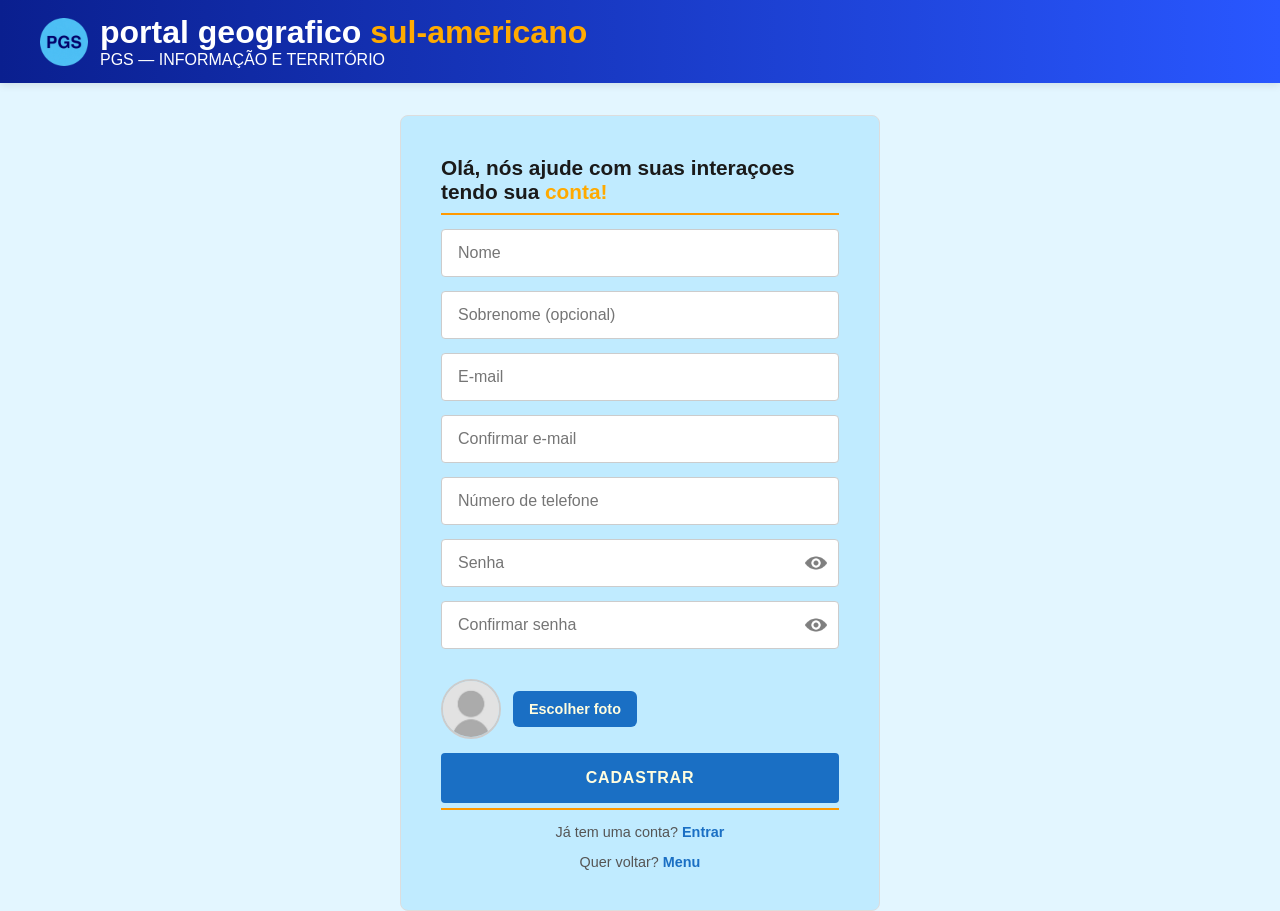
<file: cadastar.html>
<!DOCTYPE html>
<html lang="pt-br">
<head>
    <link rel="shortcut icon" href="favicon (1).ico" type="image/x-icon">
    <link rel="stylesheet" href="cadastra.css">
    <meta charset="UTF-8">
    <meta name="viewport" content="width=device-width, initial-scale=1.0">
    <title>(PGS) cadastro</title>
</head>
<body>

<header>
    <div class="logo-titulo">
        <img src="favicon (1).ico" alt="Logo PGS" class="logo">
        <div>
            <h1>portal geografico <span>sul-americano</span></h1>
            <p>PGS — INFORMAÇÃO E TERRITÓRIO</p>
        </div>
    </div>
</header>
    
<div class="login-box">
    <h2>Olá, nós ajude com suas interaçoes tendo sua <span>conta!</span></h2>
    <hr>

    <input type="text" id="nome" placeholder="Nome" maxlength="10">
    <input type="text" id="sobrenome" placeholder="Sobrenome (opcional)" maxlength="4">
    <input type="email" id="email" placeholder="E-mail">
    <input type="email" id="emailc" placeholder="Confirmar e-mail">
    <input type="tel" id="numero" placeholder="Número de telefone" inputmode="numeric" pattern="[0-9]*">

    <div class="senha-box">
    <input type="password" id="senha" placeholder="Senha">
    <img src="olho.png" id="olho-senha" onclick="verSenha('senha', 'olho-senha')" class="olho">
</div>
<div class="senha-box">
    <input type="password" id="senhac" placeholder="Confirmar senha">
    <img src="olho.png" id="olho-senhac" onclick="verSenha('senhac', 'olho-senhac')" class="olho">
</div>

<div class="foto-box">
    <img id="foto-preview" src="images.jpeg" class="foto-preview">
    <label class="btn-foto">
        Escolher foto
        <input type="file" id="foto" accept="image/*" onchange="previewFoto()">
    </label>
</div>

    <button class="btn-entrar" onclick="entrar()">CADASTRAR</button>

    <hr>

    <p class="rodape">Já tem uma conta? <a href="login.html">Entrar</a></p>
    <p class="rodape">Quer voltar? <a href="index.html">Menu</a></p>
</div>

<script src="cadastar.js"></script>
</body>
</html>
</file>
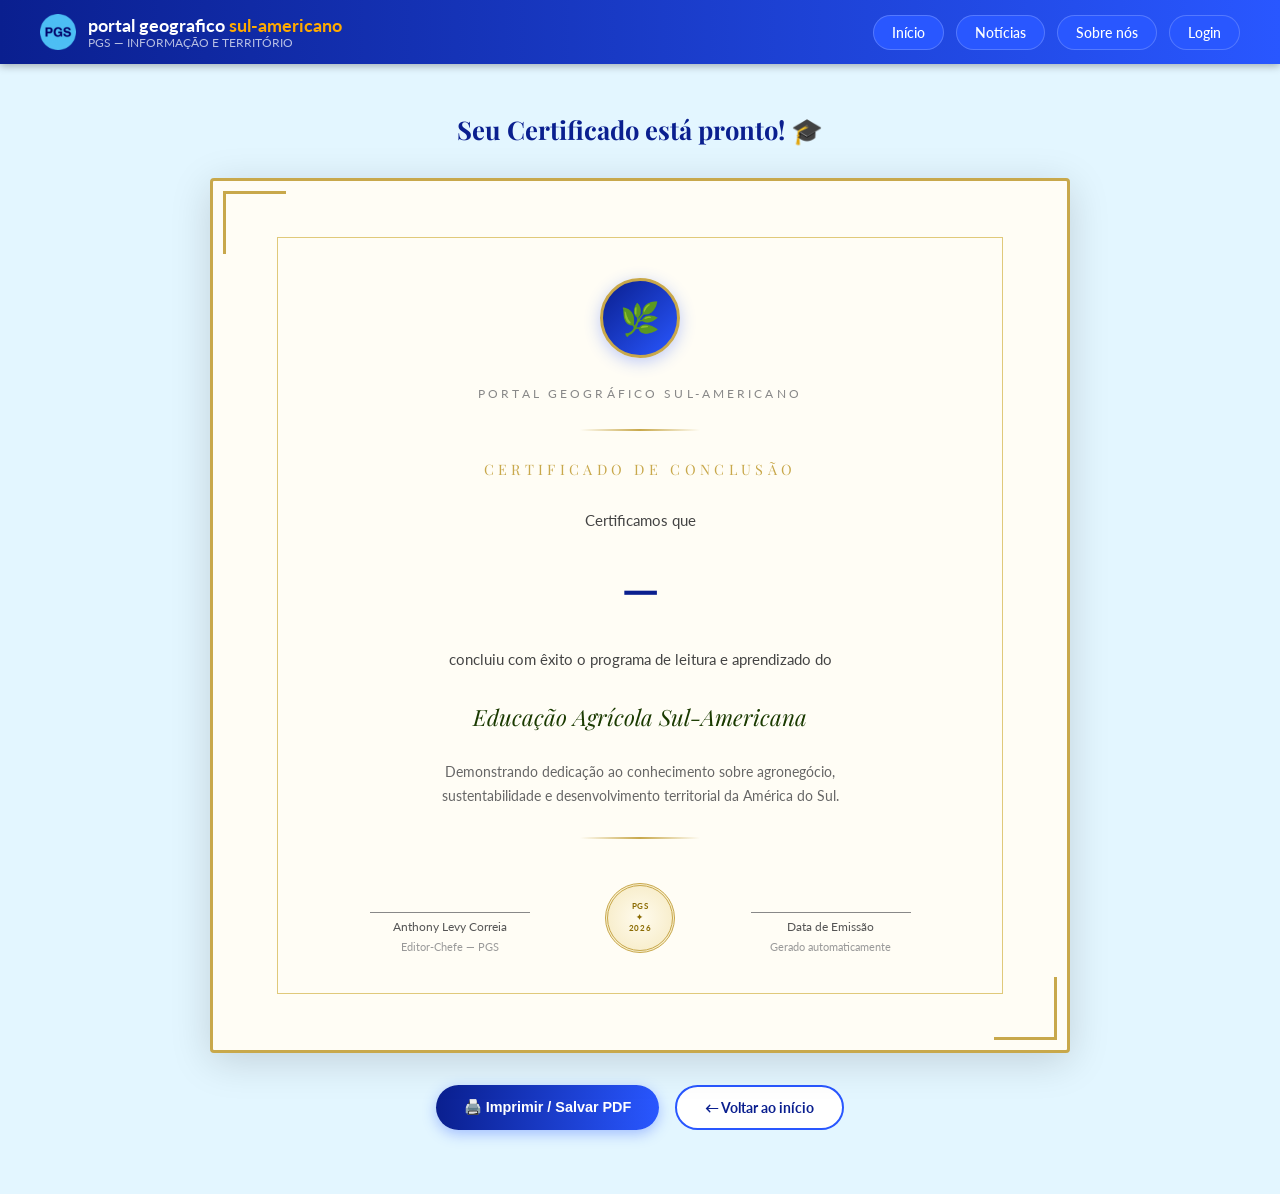
<file: certificado.html>
<!DOCTYPE html>
<html lang="pt-br">
<head>
    <meta charset="UTF-8">
    <meta name="viewport" content="width=device-width, initial-scale=1.0">
    <title>PGS — Certificado de Educação Agrícola</title>
    <link rel="shortcut icon" href="favicon (1).ico" type="image/x-icon">
    <link href="https://fonts.googleapis.com/css2?family=Playfair+Display:ital,wght@0,400;0,700;1,400&family=Lato:wght@300;400;700&display=swap" rel="stylesheet">
    <link rel="stylesheet" href="certificado.css">
</head>
<body>

    <header>
        <div class="logo-titulo">
            <img src="favicon (1).ico" alt="Logo PGS" class="logo">
            <div>
                <h1>portal geografico <span>sul-americano</span></h1>
                <p>PGS — INFORMAÇÃO E TERRITÓRIO</p>
            </div>
        </div>
        <nav class="barra-botoes">
            <a href="index.html" class="btn-menu">Início</a>
            <a href="index.html#noticias" class="btn-menu">Notícias</a>
            <a href="sobre.html" class="btn-menu">Sobre nós</a>
            <a href="login.html" class="btn-menu">Login</a>
        </nav>
    </header>

    <div class="pagina">

        <h2>Seu Certificado está pronto! 🎓</h2>

        <div class="certificado" id="certificado">
            <div class="borda-interna">

                <div class="brasao">🌿</div>

                <p class="emissor">Portal Geográfico Sul-Americano</p>

                <div class="linha-dourada"></div>

                <p class="titulo-cert">Certificado de Conclusão</p>

                <p class="descricao">Certificamos que</p>

                <p class="nome-cert" id="nome-usuario">—</p>

                <p class="descricao">
                    concluiu com êxito o programa de leitura e aprendizado do
                </p>

                <p class="curso-nome">Educação Agrícola Sul-Americana</p>

                <p class="descricao descricao-pequena">
                    Demonstrando dedicação ao conhecimento sobre agronegócio,<br>
                    sustentabilidade e desenvolvimento territorial da América do Sul.
                </p>

                <div class="linha-dourada"></div>

                <div class="rodape-cert">
                    <div class="assinatura">
                        <div class="linha-assinatura"></div>
                        <p class="assinatura-nome">Anthony Levy Correia</p>
                        <p class="assinatura-cargo">Editor-Chefe — PGS</p>
                    </div>

                    <div class="selo">
                        <div class="selo-circulo">
                            PGS<br>✦<br>2026
                        </div>
                    </div>

                    <div class="assinatura">
                        <p class="data-cert" id="data-emissao"></p>
                        <div class="linha-assinatura"></div>
                        <p class="assinatura-nome">Data de Emissão</p>
                        <p class="assinatura-cargo">Gerado automaticamente</p>
                    </div>
                </div>

            </div>
        </div>

        <div class="acoes">
            <button class="btn-imprimir" onclick="window.print()">🖨️ Imprimir / Salvar PDF</button>
            <a href="index.html" class="btn-voltar">← Voltar ao início</a>
        </div>

    </div>

    <script src="script.js"></script>
    <script src="certificado.js"></script>
</body>
</html>
</file>
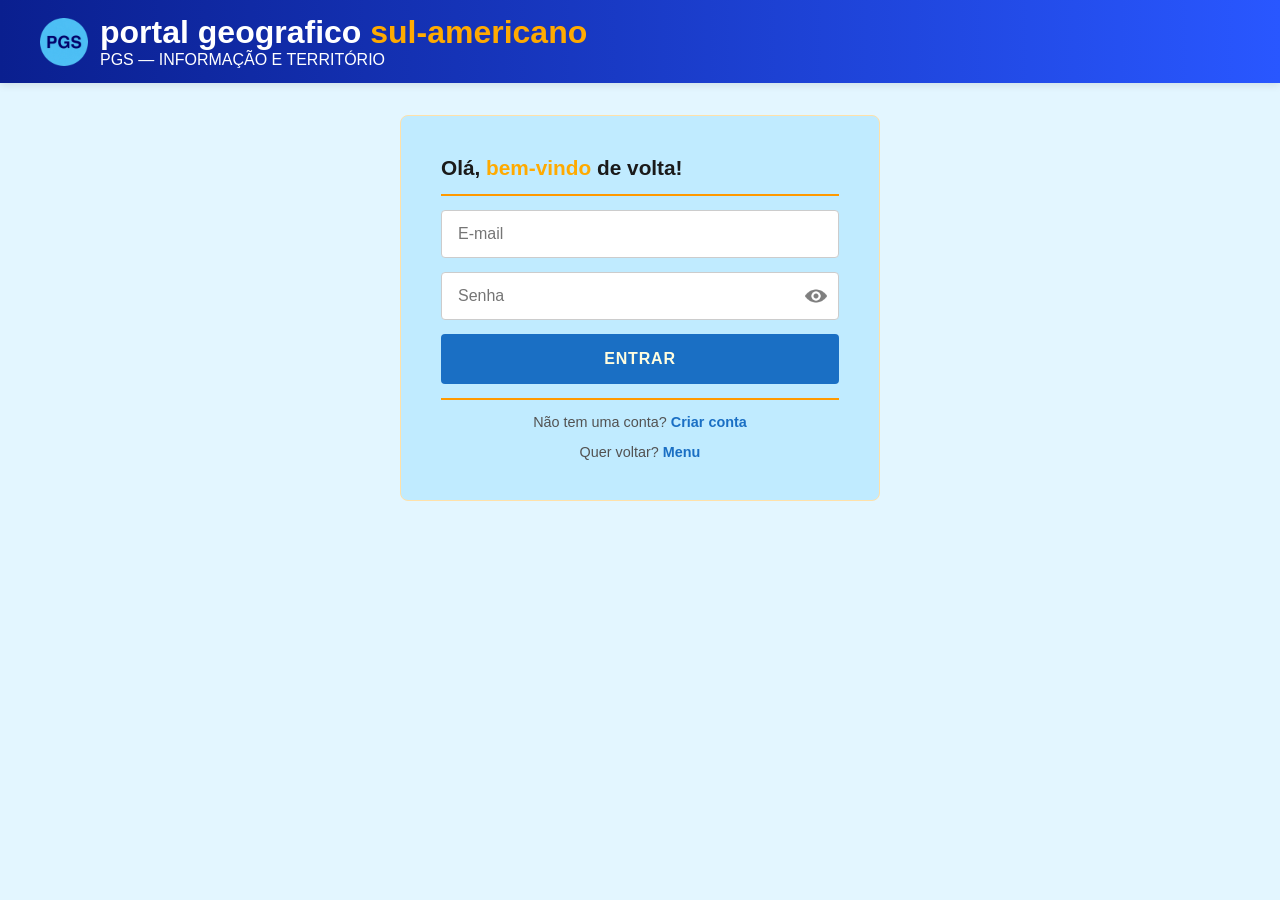
<file: login.html>
<!DOCTYPE html>
<html lang="pt-br">
<head>
    <link rel="shortcut icon" href="favicon (1).ico" type="image/x-icon">
    <link rel="stylesheet" href="login.css">
    <meta charset="UTF-8">
    <meta name="viewport" content="width=device-width, initial-scale=1.0">
    <title>(PGS) login</title>
</head>
<body>

<header>
    <div class="logo-titulo">
        <img src="favicon (1).ico" alt="Logo PGS" class="logo">
        <div>
            <h1>portal geografico <span>sul-americano</span></h1>
            <p>PGS — INFORMAÇÃO E TERRITÓRIO</p>
        </div>
    </div>
</header>

<div class="login-box">
    <h2>Olá, <span>bem-vindo</span> de volta!</h2>
    <hr>

    <input type="email" id="email" placeholder="E-mail">

    <div class="senha-box">
        <input type="password" id="senha" placeholder="Senha">
        <img src="olho.png" id="olho-senha" onclick="verSenha('senha', 'olho-senha')" class="olho">
    </div>

    <button class="btn-entrar" onclick="entrar()">ENTRAR</button>

    <hr>

    <p class="rodape">Não tem uma conta? <a href="cadastar.html">Criar conta</a></p>
    <p class="rodape">Quer voltar? <a href="index.html">Menu</a></p>
</div>

<script src="login.js"></script>
</body>
</html>
</file>
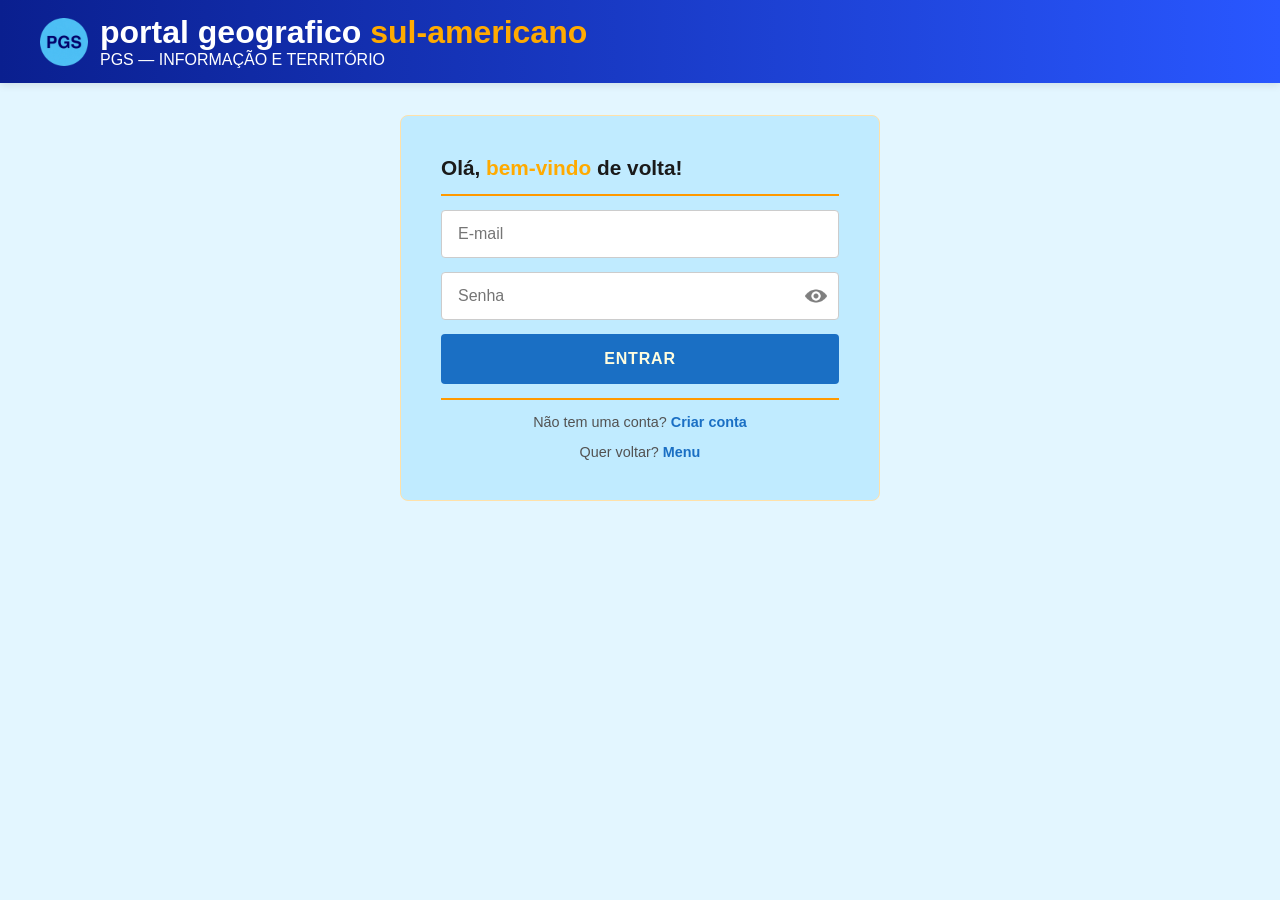
<file: noticia1.html>
<!DOCTYPE html>
<html lang="pt-br">
<head>
    <link rel="stylesheet" href="noticia1.css">
    <link rel="shortcut icon" href="favicon (1).ico" type="image/x-icon">
    <meta charset="UTF-8">
    <meta name="viewport" content="width=device-width, initial-scale=1.0">
    <title>PGS — empresa PEAB</title>
</head>
<body>
    <script>
    if (!sessionStorage.getItem("pgs_sessao")) {
        alert("Você precisa estar logado para ler esta notícia!");
        window.location.href = "login.html";
    }
    </script>

    <header>
        <div class="logo-titulo">
            <img src="favicon (1).ico" alt="Logo PGS" class="logo">
            <div>
                <h1>portal geografico <span>sul-americano</span></h1>
                <p>PGS — INFORMAÇÃO E TERRITÓRIO</p>
            </div>
        </div>
        <nav class="barra-botoes">
            <a href="index.html" class="btn-menu">Início</a>
            <a href="index.html#noticias" class="btn-menu">Notícias</a>
            <a href="sobre.html" class="btn-menu">Sobre nós</a>
            <a href="cadastar.html" class="btn-menu">Cadastrar</a>
            <a href="login.html" class="btn-menu">Login</a>
        </nav>
    </header>

    <div class="colunas">

        <div class="coluna-video">
            <h2>titulo de video</h2>
            <video src="googlevideo.mp4" controls></video>

            <div class="area-comentarios">
                <h3>Comentários</h3>

                <div class="input-comentario">
                    <img src="images.jpeg" alt="avatar" class="avatar">
                    <div class="campo">
                        <textarea id="comentario" placeholder="Adicione um comentário"></textarea>
                        <div class="botoes">
                            <button class="cancelar">Cancelar</button>
                            <button class="enviar" onclick="comentar()">Comentar</button>
                        </div>
                    </div>
                </div>

                <div class="comentario-falso">
                    <img src="download.jpeg" alt="avatar" class="avatar">
                    <div>
                        <strong>@jaoAFK ✅</strong>
                        <p>reportagem top, mas queria uma sobre florestas a noite</p>
                    </div>
                </div>

                <div class="comentario-falso">
                    <img src="au.jpeg" alt="avatar" class="avatar">
                    <div>
                        <strong>@authenticgames ✅</strong>
                        <p>seloko essa tal de PEAB ta de parabens</p>
                    </div>
                </div>

                <div class="comentario-falso">
                    <img src="channels4_profile.jpg" alt="avatar" class="avatar">
                    <div>
                        <strong>@PirateCoveAAF ✅</strong>
                        <p>caramba fazia tempo que não via algo sem aquele maldito balão</p>
                    </div>
                </div>

                <div class="comentario-falso">
                    <img src="images (1).jpeg" alt="avatar" class="avatar">
                    <div>
                        <strong>@EuHipe ✅</strong>
                        <p>esse tal de levy correia, tenho é medo do que ele vai fazer no futuro</p>
                    </div>
                </div>

                <div class="comentario-falso">
                    <img src="andrezitos-qclghj9b0glerm647h6q9wod0qstjhl2vkdbhwly1s.jpg" alt="avatar" class="avatar">
                    <div>
                        <strong>@Andrezitos ✅</strong>
                        <p>olha... eu meto a porrada nos tratores mas, saio levemente ferido</p>
                    </div>
                </div>
            </div>
        </div>

        <hr class="divisor-mobile">

        <div class="coluna-texto">
            <span class="noticia-tag">Agronegócio</span>
            <h2 class="manchete">Agro Forte, Futuro Sustentável</h2>
            <p class="lide">Tecnologia e sustentabilidade impulsionam uma nova era no campo sul-americano. Produtores e pesquisadores investem em soluções que aumentam a produção e reduzem impactos ambientais.</p>
            <hr class="linha-azul">
            <p class="corpo">O avanço da agricultura de precisão, da automação e do monitoramento inteligente tem permitido que o campo produza mais utilizando menos recursos. Essas mudanças ajudam a reduzir desperdícios, preservar áreas naturais e fortalecer a economia rural.</p>
            <p class="corpo">Especialistas apontam que a sustentabilidade deixou de ser apenas uma meta e passou a fazer parte da realidade do agronegócio moderno. A recuperação de áreas degradadas, o uso responsável da água e a diminuição da poluição são exemplos dessa evolução.</p>
            <p class="corpo">Com investimentos constantes em inovação, a expectativa é que o setor continue crescendo de forma sustentável, consolidando a América do Sul como uma das principais referências mundiais em produção agrícola responsável.</p>
        </div>

        <hr class="divisor-mobile">

        <div class="coluna-lateral">
            <div class="sidebar-pontos">
                <p class="pts-label">Seus pontos</p>
                <p class="pts-valor" id="pts-valor">0</p>
                <p class="pts-sub">leia notícias para ganhar pontos</p>
            </div>
    </div>

    <script src="script.js"></script>
    <script src="noticia1.js"></script>
</body>
</html>
</file>
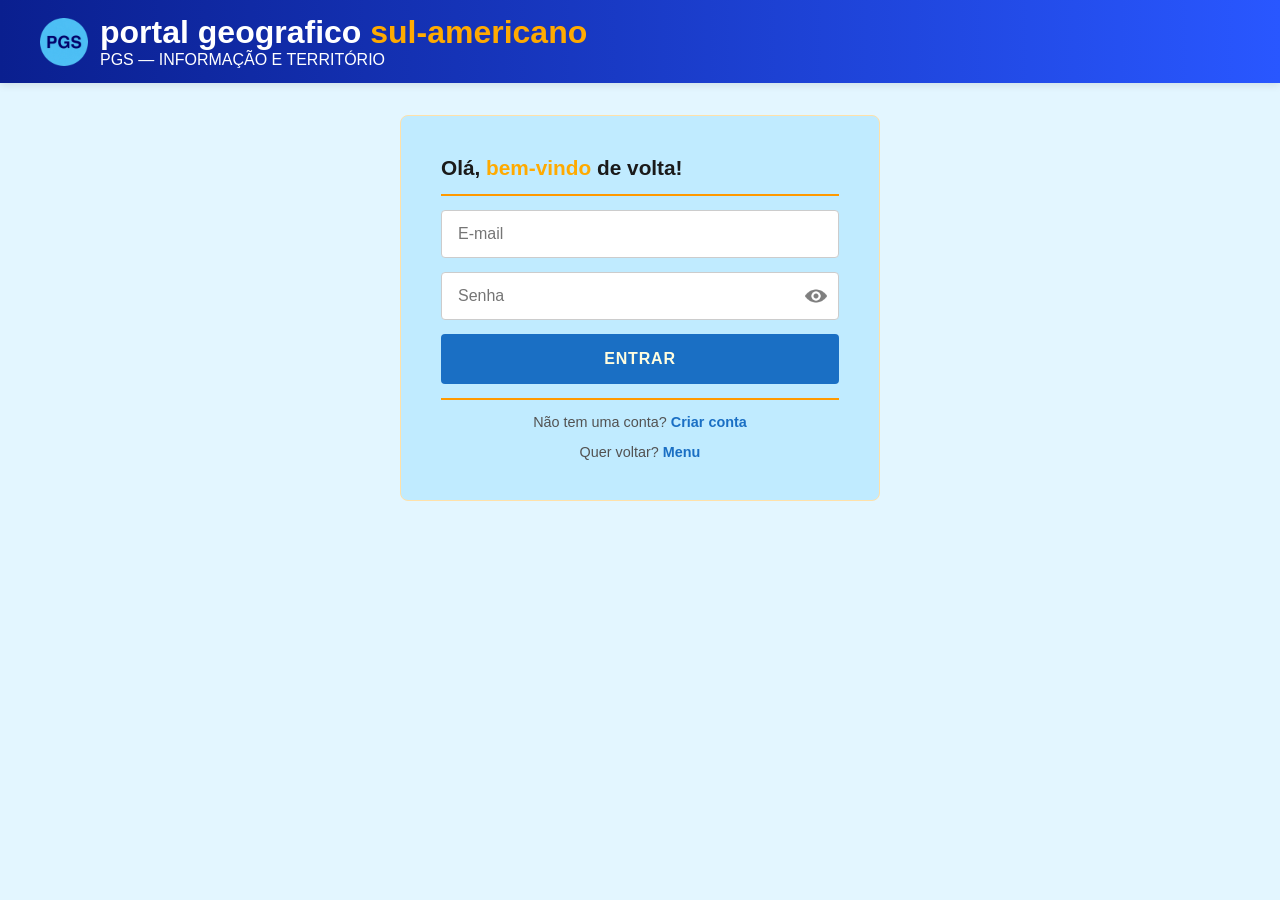
<file: noticiasbase.html>
<!DOCTYPE html>
<html lang="pt-br">
<head>
    <meta charset="UTF-8">
    <meta name="viewport" content="width=device-width, initial-scale=1.0">
    <title>PGS — Agro e Sustentabilidade</title>
    <link rel="shortcut icon" href="favicon (1).ico" type="image/x-icon">
    <link rel="stylesheet" href="noticiasbase.css">
</head>
<body>
    <script>
        if (!sessionStorage.getItem("pgs_sessao")) {
            alert("Você precisa estar logado para ler esta notícia!");
            window.location.href = "login.html";
        }
    </script>

    <header>
        <div class="logo-titulo">
            <img src="favicon (1).ico" alt="Logo PGS" class="logo">
            <div>
                <h1>portal geografico <span>sul-americano</span></h1>
                <p>PGS — INFORMAÇÃO E TERRITÓRIO</p>
            </div>
        </div>
        <nav class="barra-botoes">
            <a href="index.html" class="btn-menu">Início</a>
            <a href="index.html#noticias" class="btn-menu">Notícias</a>
            <a href="sobre.html" class="btn-menu">Sobre nós</a>
            <a href="cadastar.html" class="btn-menu">Cadastrar</a>
            <a href="login.html" class="btn-menu">Login</a>
        </nav>
    </header>

    <section class="noticia-banner">
        <div class="banner-overlay">
            <span class="banner-tag">Agronegócio</span>
            <h2>O Campo que Alimenta o Futuro</h2>
            <p class="banner-sub">Como o agronegócio sul-americano está se reinventando para atender as demandas globais do século XXI</p>
            <span class="banner-data">10 de janeiro de 2023</span>
        </div>
    </section>

    <div class="conteudo">

        <article class="artigo">

            <p class="artigo-lead">O agronegócio da América do Sul vive um momento de profunda transformação. A fusão entre tradição agrícola e tecnologia de ponta está criando um novo modelo de produção — mais eficiente, mais sustentável e cada vez mais conectado ao mercado global.</p>

            <div class="bloco-com-imagem">
                <div class="bloco-texto">
                    <h3>Como funciona a nova agricultura?</h3>
                    <p>A agricultura de precisão chegou para mudar as regras do campo. Com drones que monitoram lavouras em tempo real, sensores de solo que medem umidade e nutrientes, e inteligência artificial que prevê colheitas, o produtor rural hoje toma decisões baseadas em dados.</p>
                    <p>Essa revolução tecnológica permite que menos insumos sejam utilizados para produzir mais. O resultado é uma redução significativa de custos e impacto ambiental, com aumento expressivo da produtividade por hectare.</p>
                </div>
                <div class="bloco-imagem">
                    <img src="chris-ensminger-yJDZTDeHeG8-unsplash.jpg" alt="erro">
                    <p class="legenda">uso de agrotoxicos aqui no bracil</p>
                </div>
            </div>

            <h3>O Elo com a Sustentabilidade</h3>
            <p>Produzir muito não é mais suficiente — é preciso produzir melhor. O agronegócio moderno incorporou práticas como o Plantio Direto, que protege o solo e reduz a erosão, a Rotação de Culturas, que mantém a fertilidade natural da terra, e o uso inteligente da água por meio de sistemas de irrigação eficientes.</p>
            <p>Preservar matas ciliares, nascentes e corredores ecológicos deixou de ser apenas obrigação legal e se tornou parte central da estratégia produtiva. Produtores que adotam práticas sustentáveis têm acesso a mercados premium e financiamentos com juros menores.</p>

            <div class="bloco-com-imagem reverso">
                <div class="bloco-imagem">
                    <img src="dibakar-roy-lRtzMCnbWSk-unsplash.jpg" alt="erro">
                    <p class="legenda">uso intrustial de agrotoxicos</p>
                </div>
                <div class="bloco-texto">
                    <h3>O Futuro da Nossa Terra</h3>
                    <p>O futuro da produção agrícola sul-americana está na união entre o conhecimento tradicional e a inovação digital. Com o uso de drones, sensores e inteligência artificial, estamos entrando na era da Agricultura 5.0.</p>
                    <p>O impacto é claro: alimentos mais saudáveis, menos impacto ambiental e uma América do Sul cada vez mais forte e resiliente diante dos desafios globais do clima e da segurança alimentar.</p>
                </div>
            </div>

            <div class="destaque-box">
                <p>"A tecnologia não substituiu o agricultor — ela o empoderou. Hoje, com um smartphone e dados precisos, um pequeno produtor pode tomar decisões que antes só grandes empresas conseguiam."</p>
                <span>— Pesquisador da Embrapa, 2026</span>
            </div>

            <h3>América do Sul como Referência Mundial</h3>
            <p>Com vastas extensões de terra fértil, biodiversidade única e crescente adoção de tecnologia, a América do Sul se consolida como uma das principais referências mundiais em produção agrícola responsável. O desafio agora é garantir que esse crescimento chegue a todos — dos grandes produtores aos pequenos agricultores familiares que sustentam comunidades inteiras.</p>

        </article>

        <aside class="sidebar">
            <div class="sidebar-pontos">
                <p class="pts-label">Seus pontos</p>
                <p class="pts-valor" id="pts-valor">0</p>
                <p class="pts-sub">leia notícias para ganhar pontos</p>
            </div>
        </aside>

    </div>

    <script src="script.js"></script>
    <script src="noticiobase.js"></script>
</body>
</html>
</file>
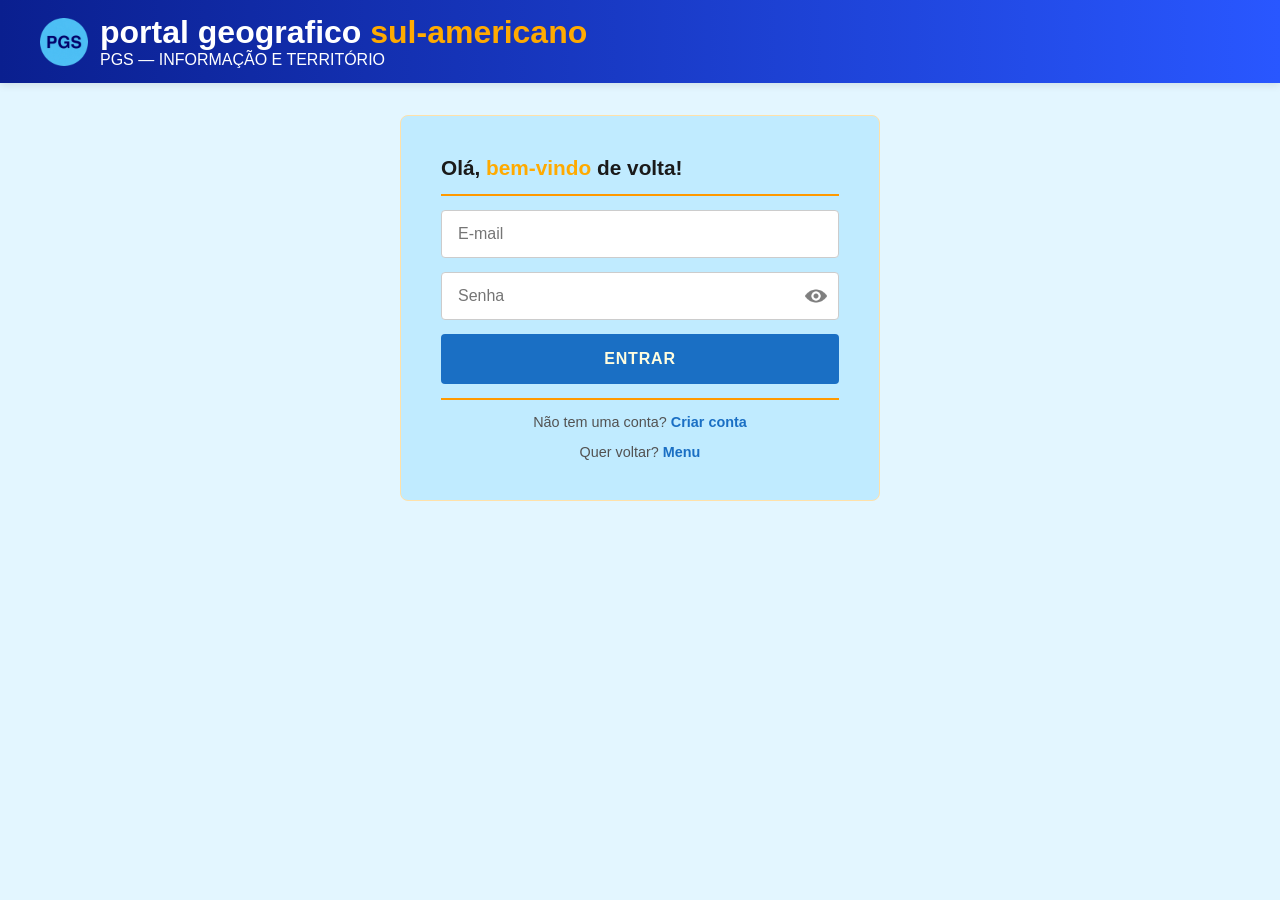
<file: noticiasbase1.html>
<!DOCTYPE html>
<html lang="pt-br">
<head>
    <meta charset="UTF-8">
    <meta name="viewport" content="width=device-width, initial-scale=1.0">
    <title>PGS — agrotoxicos</title>
    <link rel="shortcut icon" href="favicon (1).ico" type="image/x-icon">
    <link rel="stylesheet" href="noticiasbase1.css">
</head>
<body>
    <script>
        if (!sessionStorage.getItem("pgs_sessao")) {
            alert("Você precisa estar logado para ler esta notícia!");
            window.location.href = "login.html";
        }
    </script>

    <header>
        <div class="logo-titulo">
            <img src="favicon (1).ico" alt="Logo PGS" class="logo">
            <div>
                <h1>portal geografico <span>sul-americano</span></h1>
                <p>PGS — INFORMAÇÃO E TERRITÓRIO</p>
            </div>
        </div>
        <nav class="barra-botoes">
            <a href="index.html" class="btn-menu">Início</a>
            <a href="index.html#noticias" class="btn-menu">Notícias</a>
            <a href="sobre.html" class="btn-menu">Sobre nós</a>
            <a href="cadastar.html" class="btn-menu">Cadastrar</a>
            <a href="login.html" class="btn-menu">Login</a>
        </nav>
    </header>

    <section class="noticia-banner">
        <div class="banner-overlay">
            <span class="banner-tag">Agronegócio</span>
            <h2>Agroquímicos em Debate: Os Desafios dos Agrotóxicos e o Caminho para uma Produção Mais Sustentável</h2>
            <p class="banner-sub">Especialistas defendem o uso de alternativas ecológicas para reduzir impactos ambientais e promover uma agricultura mais saudável.</p>
            <span class="banner-data">30 de maio de 2023</span>
        </div>
    </section>

    <div class="conteudo">

        <article class="artigo">

            <p class="artigo-lead">O uso de agrotóxicos continua sendo um dos temas mais discutidos no agronegócio. Embora esses produtos auxiliem no controle de pragas e no aumento da produtividade, seu uso excessivo pode causar impactos ao meio ambiente, à biodiversidade e à saúde humana.</p>

            <div class="bloco-com-imagem">
                <div class="bloco-texto">
                    <h3>O PROBLEMA</h3>
                    <p>Os agrotóxicos são amplamente utilizados para proteger plantações contra insetos, fungos e ervas daninhas. No entanto, quando aplicados de forma inadequada ou em excesso, podem contaminar o solo, os rios e os lençóis freáticos, além de afetar organismos importantes para o equilíbrio dos ecossistemas, como abelhas e outros polinizadores..</p>
                    <p>Pesquisadores também alertam que a exposição frequente a determinadas substâncias pode representar riscos à saúde de trabalhadores rurais e comunidades próximas às áreas de cultivo.</p>
                </div>
                <div class="bloco-imagem">
                    <img src="cleverton-brum-g--S0fjBTog-unsplash.jpg" alt="Campo agrícola moderno">
                </div>
            </div>

            <h3>AS ALTERNATIVAS</h3>
            <p>Para reduzir esses impactos, produtores rurais têm investido em métodos mais sustentáveis de controle de pragas. Entre as principais alternativas estão o controle biológico, que utiliza inimigos naturais dos insetos, a rotação de culturas, o manejo integrado de pragas e o uso de bioinsumos produzidos a partir de organismos naturais.</p>
            <p>Essas práticas ajudam a diminuir a dependência de produtos químicos, preservam os recursos naturais e contribuem para uma produção agrícola mais equilibrada.</p>

            <div class="bloco-com-imagem reverso">
                <div class="bloco-imagem">
                    <img src="lumin-osity-6DMht7wYt6g-unsplash.jpg" alt="erro">
                </div>
                <div class="bloco-texto">
                    <h3>CONCLUSÃO</h3>
                    <p>Especialistas afirmam que o futuro do agronegócio depende da combinação entre produtividade e sustentabilidade. O uso consciente de defensivos agrícolas, aliado a tecnologias ecológicas, pode garantir a produção de alimentos em larga escala sem comprometer a saúde das pessoas e do meio ambiente.</p>
                </div>
            </div>

            <div class="destaque-box">
                <p>"O futuro da agricultura não depende apenas de produzir mais, mas de produzir melhor. As alternativas biológicas mostram que é possível proteger as lavouras e o meio ambiente ao mesmo tempo."</p>
                <span>— Especialista em Agricultura Sustentável, 2023</span>
            </div>

            <h3>América do Sul como Referência Mundial</h3>
            <p>A crescente adoção de bioinsumos, controle biológico e práticas sustentáveis tem colocado a América do Sul em destaque no cenário agrícola internacional. A região demonstra que é possível reduzir a dependência de agrotóxicos, aumentar a produtividade e preservar os recursos naturais, tornando-se uma referência mundial em agricultura sustentável..</p>

        </article>

        <aside class="sidebar">
            <div class="sidebar-pontos">
                <p class="pts-label">Seus pontos</p>
                <p class="pts-valor" id="pts-valor">0</p>
                <p class="pts-sub">leia notícias para ganhar pontos</p>
            </div>
        </aside>

    </div>

    <script src="script.js"></script>
    <script src="noticiasbase1.js"></script>
</body>
</html>
</file>
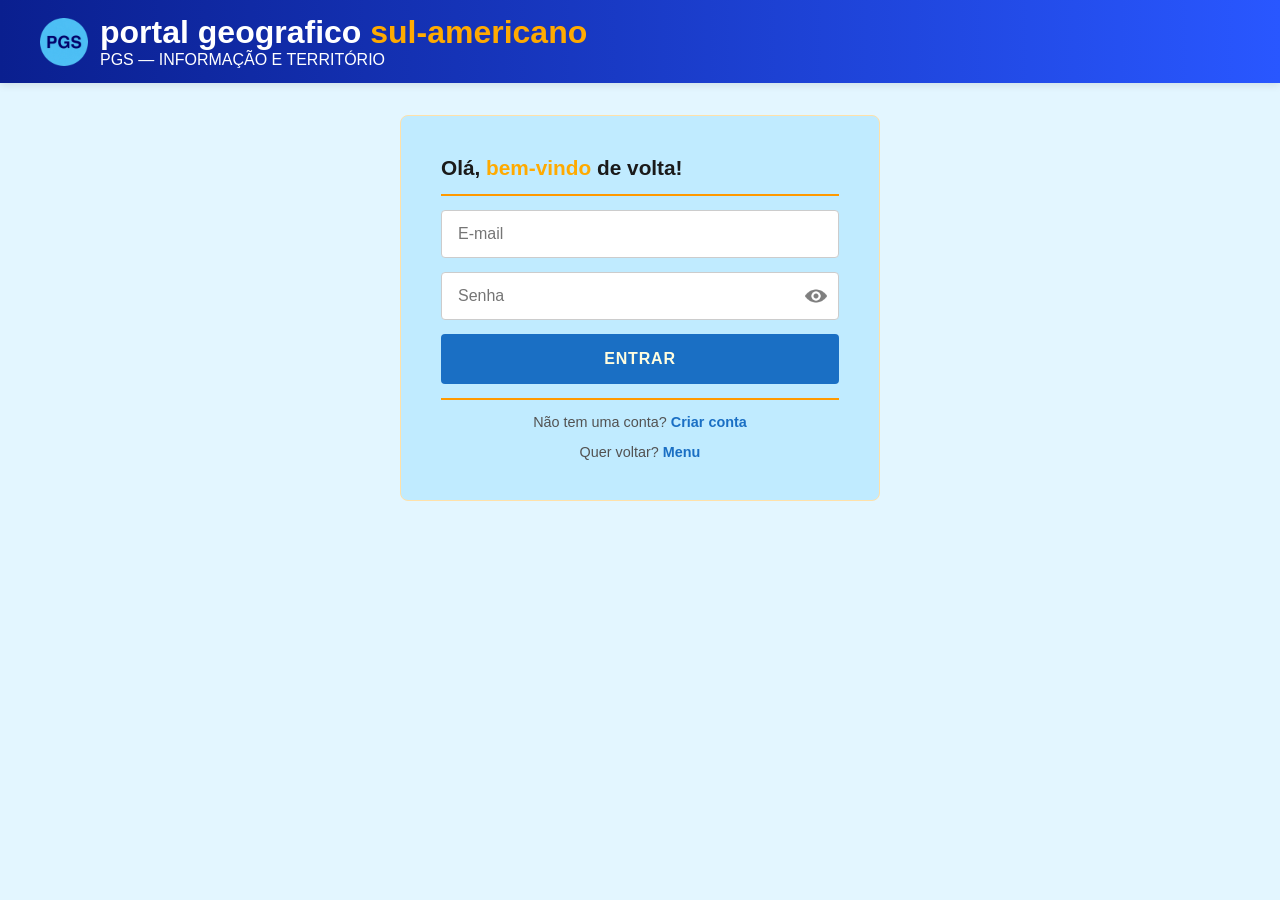
<file: noticiasbase2.html>
<!DOCTYPE html>
<html lang="pt-br">
<head>
    <meta charset="UTF-8">
    <meta name="viewport" content="width=device-width, initial-scale=1.0">
    <title>PGS — Agro e Sustentabilidade</title>
    <link rel="shortcut icon" href="favicon (1).ico" type="image/x-icon">
    <link rel="stylesheet" href="noticiasbase2.css">
</head>
<body>
    <script>
        if (!sessionStorage.getItem("pgs_sessao")) {
            alert("Você precisa estar logado para ler esta notícia!");
            window.location.href = "login.html";
        }
    </script>

    <header>
        <div class="logo-titulo">
            <img src="favicon (1).ico" alt="Logo PGS" class="logo">
            <div>
                <h1>portal geografico <span>sul-americano</span></h1>
                <p>PGS — INFORMAÇÃO E TERRITÓRIO</p>
            </div>
        </div>
        <nav class="barra-botoes">
            <a href="index.html" class="btn-menu">Início</a>
            <a href="index.html#noticias" class="btn-menu">Notícias</a>
            <a href="sobre.html" class="btn-menu">Sobre nós</a>
            <a href="cadastar.html" class="btn-menu">Cadastrar</a>
            <a href="login.html" class="btn-menu">Login</a>
        </nav>
    </header>

    <section class="noticia-banner">
        <div class="banner-overlay">
            <span class="banner-tag">Agronegócio</span>
            <h2>Agronegócio Brasileiro: Pilar da Economia Nacional</h2>
            <p class="banner-sub">Setor gera 25% do PIB, quase metade das exportações e mais de 28 milhões de empregos</p>
            <span class="banner-data">30 de maio de 2023</span>
        </div>
    </section>

    <div class="conteudo">

        <article class="artigo">

            <p class="artigo-lead">O agronegócio brasileiro se consolida como um dos principais pilares da economia nacional, combinando um quarto do PIB, vasta produção de alimentos e forte presença no comércio exterior. Em 2025, o setor alcançou níveis recordes em produção e exportação, impulsionado por tecnologia e inovação, ao mesmo tempo em que enfrenta desafios sociais e ambientais que demandam soluções sustentáveis.</p>

            <div class="bloco-com-imagem">
                <div class="bloco-texto">
                    <h3>Economia e PIB</h3>
                    <p>O agronegócio brasileiro assumiu papel estratégico no crescimento econômico. Segundo o Cepea/CNA, o PIB do agronegócio totalizou cerca de R$ 3,20 trilhões em 2025, equivalentes a 25,13% do PIB nacional
                     Essa participação é muito maior do que a fração direta da agropecuária no PIB (6,1% em 2025)
                    , já que o cálculo do agronegócio inclui toda a cadeia – produção primária, insumos, agroindústria e serviços. Em valores absolutos, o valor adicionado bruto da agropecuária foi de R$ 775,3 bilhões em 2025
                    , reflexo das altas produtividades, especialmente na produção recorde de milho e                   soja
                     </p>
                    <p>O desempenho do setor teve forte impacto no PIB nacional: em 2025 o PIB brasileiro cresceu 2,3% frente a 2024, puxado principalmente pela agropecuária (crescimento de 11,7% no setor)
                     Dados do IBGE mostram que a expansão da agropecuária foi liderada por safras recordes – a produção de milho saltou 23,6% e a de soja 14,6% no ano
                    – enquanto a pecuária também contribuiu positivamente. Esses ganhos produtivos, aliados a preços internacionais favoráveis em certas culturas, elevaram a renda agrícola e fortaleceram o setor como base de investimento e inovação no País.</p>
                </div>
                <div class="bloco-imagem">
                    <img src="micheile-henderson-lZ_4nPFKcV8-unsplash.jpg" alt="erro">
                    <p class="legenda">Lavouras monitoradas por tecnologia de precisão no interior do Brasil</p>
                </div>
            </div>

            <h3>Exportações e Balança Comercial</h3>
            <p>O agronegócio é o principal motor das exportações brasileiras. Em 2025, o setor exportou US$ 169,2 bilhões em produtos agropecuários – um recorde – representando 48,5% do total exportado pelo Brasil naquele ano
             Esse desempenho resultou em um superávit comercial de cerca de US$ 149,07 bilhões (receitas de exportação menos importação)
            , evidenciando a robustez da balança agropecuária diante do déficit dos demais setores.</p>
            <p>Entre os produtos mais exportados, destacam-se as commodities: a soja em grão liderou as vendas externas, com receitas de US$ 43,5 bilhões em 2025, seguida pela carne bovina (US$ 17,9 bilhões)
             O milho alcançou exportações de aproximadamente US$ 8,5 bilhões em 2025
            , o que coloca o Brasil entre os maiores exportadores mundiais da commodity. Por sua vez, o açúcar (cana-de-açúcar) teve receita de exportação de US$ 14,1 bilhões em 2025
             Esses valores confirmam o protagonismo brasileiro em mercados globais de alimentos: o País é atualmente o maior exportador mundial de soja, açúcar, café, suco de laranja e carnes bovina e de frango, além de figura entre os líderes em milho, algodão e carne suína
            .</p>
            <p>Globalmente, o Brasil consolidou-se como o terceiro maior exportador agrícola em 2024, com cerca de US$ 144,4 bilhões embarcados, equivalente a 7% das exportações mundiais do setor
             Os principais destinos incluem China (33% das exportações agropecuárias brasileiras em 2025) e União Europeia (15%)
             Essas parcerias ampliadas, junto a contínua abertura de mercados (525 novos mercados nos últimos anos), contribuíram para a diversificação dos produtos exportados e para a resiliência do agronegócio brasileiro frente às oscilações de preços internacionais
            </p>

            <div class="bloco-com-imagem reverso">
                <div class="bloco-imagem">
                    <img src="tech-daily-ztYmIQecyH4-unsplash.jpg" alt="erro">
                </div>
                <div class="bloco-texto">
                    <h3>Empregos e Desenvolvimento Regional</h3>
                    <p>O agronegócio brasileiro é um grande gerador de empregos diretos e indiretos em todas as regiões. Em 2025, cerca de 28,4 milhões de pessoas trabalhavam no setor (equivalente a 26,3% dos ocupados no País)
                    Esse contingente inclui trabalhadores da agricultura (produção primária), da agroindústria (processamento) e dos agrosserviços (transporte, armazenamento, comércio, etc.), além de atividades vinculadas a insumos agrícolas. Só na produção agrícola atuavam 7,8 milhões de trabalhadores, e na agroindústria outros 4,7 milhões
                    Há ainda um número relevante de produtores de subsistência (4,9 milhões em autoconsumo) que, embora não estejam diretamente no mercado, fazem parte do agronegócio segundo definições especializadas.</p>
                </div>
            </div>

            <div class="destaque-box">
                <p>"O agronegócio não alimenta apenas o Brasil: ele conecta o país ao mundo, gerando empregos e inovação em larga escala."</p>
                <span>— Economista especialista em agronegócio, 2024</span>
            </div>

            <h3>Inovação e Produtividade</h3>
            <p>A intensificação tecnológica é um dos grandes trunfos do agronegócio brasileiro. Desde a fundação da Embrapa (1973) até os dias atuais, a pesquisa agropecuária elevou os rendimentos médios das culturas tropicais. Tecnologias como mecanização avançada (colheitadeiras, plantadeiras), uso de sistemas GPS e de sensores (agricultura de precisão) e mais recentemente inteligência artificial e big data aplicada ao campo têm aumentado a produtividade. Os ganhos são evidentes: no ciclo 2024/25 o Brasil bateu recordes de safra em milho, soja e outras culturas, com ganhos de produtividade superiores à média mundial
            Por exemplo, a combinação de sementes geneticamente melhoradas e práticas de manejo aprimoradas elevou a produção global do setor em mais de 6% em 2025, segundo levantamentos setoriais.</p>

        </article>

        <aside class="sidebar">
            <div class="sidebar-pontos">
                <p class="pts-label">Seus pontos</p>
                <p class="pts-valor" id="pts-valor">0</p>
                <p class="pts-sub">leia notícias para ganhar pontos</p>
            </div>
        </aside>

    </div>

    <script src="script.js"></script>
    <script src="noticiasbase2.js"></script>
</body>
</html>
</file>
<file: cadastra.css>
* {
    box-sizing: border-box;
    margin: 0;
    padding: 0;
}

body {
    font-family: sans-serif;
    background-color: #e3f6ff;
    color: #ffffff;
    display: flex;
    flex-direction: column;
    align-items: center;
    min-height: 100vh;
}

header {
    display: flex;
    justify-content: space-between;
    align-items: center;
    background: linear-gradient(to right, #0a1f8f, #2957ff);
    padding: 14px 40px;
    box-shadow: 0px 2px 8px rgba(0,0,0,0.1);
    width: 100%;
    margin-bottom: 32px;
}

.logo-titulo {
    display: flex;
    align-items: center;
    gap: 12px;
}

h1 {
    color: rgb(255, 255, 255);
}

span { color: rgb(255, 170, 0); }

hr {
    border: none;
    border-top: 2px solid #ff9900;
    margin-top: -9px;
}

.login-box {
    background: #c0ebff;
    padding: 40px;
    border-radius: 8px;
    border: 1px solid #ddd;
    width: 100%;
    max-width: 480px;
    display: flex;
    flex-direction: column;
    gap: 14px;
}

.login-box h2 {
    font-size: 1.3rem;
    color: #1a1a1a;
    margin-bottom: 4px;
}

.login-box input {
    width: 100%;
    padding: 14px 16px;
    border: 1px solid #ccc;
    border-radius: 4px;
    font-size: 1rem;
    outline: none;
    transition: border 0.2s;
}

.login-box input:focus {
    border-color: #1a6fc4;
}

.btn-entrar {
    background-color: #1a6fc4;
    color: #fffddf;
    border: none;
    padding: 16px;
    border-radius: 4px;
    font-size: 1rem;
    font-weight: 700;
    cursor: pointer;
    letter-spacing: 0.05em;
    transition: background 0.2s;
}

.btn-entrar:hover {
    background-color: #ff8800;
}

.rodape {
    text-align: center;
    font-size: 0.9rem;
    color: #555;
}

.rodape a {
    color: #1a6fc4;
    font-weight: 600;
    text-decoration: none;
}

.rodape a:hover {
    text-decoration: underline;
}

.senha-box {
    position: relative;
}

.senha-box input {
    width: 100%;
    padding-right: 44px;
}

.olho {
    position: absolute;
    right: 12px;
    top: 50%;
    transform: translateY(-50%);
    width: 22px;
    height: 22px;
    cursor: pointer;
    opacity: 0.5;
}

.foto-box {
    display: flex;
    align-items: center;
    gap: 12px;
    margin-top: 16px;
}

.foto-preview {
    width: 60px;
    height: 60px;
    border-radius: 50%;
    object-fit: cover;
    border: 2px solid #ccc;
}

.btn-foto {
    background: #1a6fc4;
    color: #fffddf;
    padding: 10px 16px;
    border-radius: 6px;
    cursor: pointer;
    font-size: 0.9rem;
    font-weight: 600;
}

.btn-foto input {
    display: none;
}
</file>
<file: certificado.css>
* { box-sizing: border-box; margin: 0; padding: 0; }

body {
    font-family: 'Lato', sans-serif;
    background-color: #e3f6ff;
    color: #1a1a1a;
    min-height: 100vh;
}

header {
    display: flex;
    justify-content: space-between;
    align-items: center;
    background: linear-gradient(to right, #0a1f8f, #2957ff);
    padding: 14px 40px;
    box-shadow: 0px 2px 8px rgba(0,0,0,0.3);
}

.logo-titulo {
    display: flex;
    align-items: center;
    gap: 12px;
}

.logo { width: 36px; height: 36px; }

header h1 { color: #fff; font-size: 1.1rem; font-family: 'Lato', sans-serif; font-weight: 700; }
header span { color: rgb(255,170,0); }
.logo-titulo p { font-size: 0.72rem; color: rgba(255,255,255,0.7); }

.barra-botoes { display: flex; gap: 12px; flex-wrap: wrap; }

.btn-menu {
    text-decoration: none;
    color: white;
    background-color: #2957ff;
    padding: 8px 18px;
    border-radius: 20px;
    font-size: 0.9rem;
    font-weight: 500;
    border: 1px solid rgba(255,255,255,0.2);
    transition: background 0.2s;
}
.btn-menu:hover { background-color: #ff9900; color: #1a1a1a; }

.pagina {
    display: flex;
    flex-direction: column;
    align-items: center;
    padding: 48px 24px 64px;
    gap: 32px;
}

.pagina h2 {
    font-family: 'Playfair Display', serif;
    font-size: 1.6rem;
    color: #0a1f8f;
    text-align: center;
}

.certificado {
    width: 100%;
    max-width: 860px;
    background: #fffdf5;
    border: 3px solid #c8a84b;
    border-radius: 4px;
    padding: 56px 64px;
    position: relative;
    box-shadow: 0 8px 40px rgba(0,0,0,0.15);
    animation: fadeIn 0.8s ease both;
}

@keyframes fadeIn {
    from { opacity: 0; transform: translateY(20px); }
    to   { opacity: 1; transform: translateY(0); }
}

.certificado::before,
.certificado::after {
    content: '';
    position: absolute;
    width: 60px;
    height: 60px;
    border-color: #c8a84b;
    border-style: solid;
}
.certificado::before {
    top: 10px; left: 10px;
    border-width: 3px 0 0 3px;
}
.certificado::after {
    bottom: 10px; right: 10px;
    border-width: 0 3px 3px 0;
}

.borda-interna {
    border: 1px solid #e0c97a;
    padding: 40px;
    display: flex;
    flex-direction: column;
    align-items: center;
    gap: 28px;
    text-align: center;
}

.brasao {
    width: 80px;
    height: 80px;
    background: linear-gradient(135deg, #0a1f8f, #2957ff);
    border-radius: 50%;
    display: flex;
    align-items: center;
    justify-content: center;
    font-size: 2rem;
    box-shadow: 0 4px 16px rgba(41,87,255,0.3);
    border: 3px solid #c8a84b;
}

.emissor {
    font-family: 'Lato', sans-serif;
    font-size: 0.78rem;
    letter-spacing: 0.25em;
    text-transform: uppercase;
    color: #888;
}

.titulo-cert {
    font-family: 'Playfair Display', serif;
    font-size: 0.9rem;
    letter-spacing: 0.3em;
    text-transform: uppercase;
    color: #c8a84b;
    font-weight: 400;
}

.nome-cert {
    font-family: 'Playfair Display', serif;
    font-size: 2.6rem;
    color: #0a1f8f;
    font-weight: 700;
    line-height: 1.2;
    min-height: 3.5rem;
}

.descricao {
    font-family: 'Lato', sans-serif;
    font-size: 0.95rem;
    color: #444;
    line-height: 1.8;
    max-width: 540px;
}

.descricao-pequena {
    font-size: 0.85rem;
    color: #666;
}

.linha-dourada {
    width: 120px;
    height: 2px;
    background: linear-gradient(to right, transparent, #c8a84b, transparent);
}

.curso-nome {
    font-family: 'Playfair Display', serif;
    font-size: 1.4rem;
    color: #1a3a00;
    font-style: italic;
}

.rodape-cert {
    display: flex;
    justify-content: space-between;
    align-items: flex-end;
    width: 100%;
    margin-top: 16px;
    gap: 24px;
}

.assinatura {
    display: flex;
    flex-direction: column;
    align-items: center;
    gap: 6px;
    flex: 1;
}

.linha-assinatura {
    width: 160px;
    height: 1px;
    background: #888;
}

.assinatura-nome {
    font-size: 0.78rem;
    color: #555;
    text-align: center;
}

.assinatura-cargo {
    font-size: 0.7rem;
    color: #999;
    text-align: center;
}

.data-cert {
    font-size: 0.78rem;
    color: #888;
    text-align: center;
}

.selo {
    display: flex;
    flex-direction: column;
    align-items: center;
    gap: 4px;
}

.selo-circulo {
    width: 70px;
    height: 70px;
    border-radius: 50%;
    border: 3px double #c8a84b;
    background: radial-gradient(circle, #fffbee, #f5e9c0);
    display: flex;
    flex-direction: column;
    align-items: center;
    justify-content: center;
    font-size: 0.5rem;
    letter-spacing: 0.08em;
    text-transform: uppercase;
    color: #8a6a00;
    font-weight: 700;
    text-align: center;
    line-height: 1.4;
}

.acoes {
    display: flex;
    gap: 16px;
    flex-wrap: wrap;
    justify-content: center;
}

.btn-imprimir, .btn-voltar {
    padding: 12px 28px;
    border-radius: 24px;
    font-size: 0.9rem;
    font-weight: 700;
    cursor: pointer;
    border: none;
    transition: all 0.2s;
    text-decoration: none;
    display: inline-block;
}

.btn-imprimir {
    background: linear-gradient(to right, #0a1f8f, #2957ff);
    color: white;
    box-shadow: 0 4px 14px rgba(41,87,255,0.35);
}
.btn-imprimir:hover { transform: translateY(-2px); box-shadow: 0 6px 20px rgba(41,87,255,0.45); }

.btn-voltar {
    background: white;
    color: #0a1f8f;
    border: 2px solid #2957ff;
}
.btn-voltar:hover { background: #e3f6ff; }

@media print {
    body { background: white; }
    header, .acoes, .pagina > h2 { display: none !important; }
    .pagina { padding: 0; }
    .certificado {
        box-shadow: none;
        max-width: 100%;
        border: 3px solid #c8a84b;
    }
}

@media (max-width: 768px) {
    header { padding: 10px 16px; }
    header h1 { font-size: 0.85rem; }
    .logo-titulo p { display: none; }
    .certificado { padding: 28px 16px; }
    .borda-interna { padding: 20px 12px; }
    .nome-cert { font-size: 1.8rem; }
    .rodape-cert { flex-direction: column; align-items: center; gap: 20px; }
}
</file>
<file: login.css>
* {
    box-sizing: border-box;
    margin: 0;
    padding: 0;
}

body {
    font-family: sans-serif;
    background-color: #e3f6ff;
    color: #ffffff;
    display: flex;
    flex-direction: column;
    align-items: center;
    min-height: 100vh;
}

header {
    display: flex;
    justify-content: space-between;
    align-items: center;
    background: linear-gradient(to right, #0a1f8f, #2957ff);
    padding: 14px 40px;
    box-shadow: 0px 2px 8px rgba(0,0,0,0.1);
    width: 100%;
    margin-bottom: 32px;
}

.logo-titulo {
    display: flex;
    align-items: center;
    gap: 12px;
}

h1 {
    color: rgb(255, 255, 255);
}

span { color: rgb(255, 170, 0); }

hr {
    border: none;
    border-top: 2px solid #ff9900;
}

.login-box {
    background: #c0ebff;
    padding: 40px;
    border-radius: 8px;
    border: 1px solid #ffe1a9;
    width: 100%;
    max-width: 480px;
    display: flex;
    flex-direction: column;
    gap: 14px;
}

.login-box h2 {
    font-size: 1.3rem;
    color: #1a1a1a;
}

.login-box input {
    width: 100%;
    padding: 14px 16px;
    border: 1px solid #ccc;
    border-radius: 4px;
    font-size: 1rem;
    outline: none;
    transition: border 0.2s;
}

.login-box input:focus {
    border-color: #1a6fc4;
}

.senha-box {
    position: relative;
}

.senha-box input {
    width: 100%;
    padding-right: 44px;
}

.olho {
    position: absolute;
    right: 12px;
    top: 50%;
    transform: translateY(-50%);
    width: 22px;
    height: 22px;
    cursor: pointer;
    opacity: 0.5;
}

.btn-entrar {
    background-color: #1a6fc4;
    color: #fffddf;
    border: none;
    padding: 16px;
    border-radius: 4px;
    font-size: 1rem;
    font-weight: 700;
    cursor: pointer;
    letter-spacing: 0.05em;
    transition: background 0.2s;
}

.btn-entrar:hover {
    background-color: #ff8800;
}

.rodape {
    text-align: center;
    font-size: 0.9rem;
    color: #525252;
}

.rodape a {
    color: #1a6fc4;
    font-weight: 600;
    text-decoration: none;
}

.rodape a:hover {
    text-decoration: underline;
}
</file>
<file: noticia1.css>
* {
    box-sizing: border-box;
    margin: 0;
    padding: 0;
}

body {
    font-family: sans-serif;
    background-color: #e3f6ff;
    color: #1a1a1a;
    overflow-x: hidden;
}

/* ── Header ── */
header {
    display: flex;
    justify-content: space-between;
    align-items: center;
    background: linear-gradient(to right, #0a1f8f, #2957ff);
    padding: 14px 40px;
    box-shadow: 0px 2px 8px rgba(0,0,0,0.3);
    position: sticky;
    top: 0;
    z-index: 999;
}

.logo-titulo {
    display: flex;
    align-items: center;
    gap: 12px;
}

h1 { color: #ffffff; font-size: 1.1rem; }
span { color: rgb(255, 166, 0); }
.logo-titulo p { font-size: 0.72rem; color: rgba(255,255,255,0.7); }

.barra-botoes {
    display: flex;
    gap: 12px;
    flex-wrap: wrap;
}

.btn-menu {
    text-decoration: none;
    color: white;
    background-color: rgba(255,255,255,0.15);
    padding: 8px 18px;
    border-radius: 20px;
    font-size: 0.9rem;
    font-weight: 500;
    border: 1px solid rgba(255,255,255,0.2);
    transition: background 0.2s;
}

.btn-menu:hover { background-color: #ff9900; color: #1a1a1a; }

.sem-hover:hover {
    background-color: rgba(255,255,255,0.15) !important;
    color: rgb(255, 174, 0) !important;
}

/* ── Layout 3 colunas ── */
.colunas {
    display: flex;
    gap: 24px;
    padding: 24px 40px;
    align-items: flex-start;
}

.coluna-video {
    flex: 0 0 40%;
    max-width: 40%;
}

.coluna-texto {
    flex: 0 0 35%;
    max-width: 35%;
    background: white;
    border-radius: 12px;
    padding: 28px 24px;
    box-shadow: 0 2px 12px rgba(41,87,255,0.08);
}

.coluna-lateral {
    flex: 0 0 22%;
    max-width: 22%;
    position: sticky;
    top: 80px;
}

/* ── Vídeo ── */
.coluna-video video {
    width: 100%;
    border-radius: 12px;
}

.coluna-video h2 {
    color: #1a6fc4;
    font-size: 1.3rem;
    margin-bottom: 8px;
}

/* ── Texto da notícia ── */
.noticia-tag {
    background: #ff7b00;
    color: white;
    font-size: 0.72rem;
    padding: 3px 12px;
    border-radius: 20px;
    display: inline-block;
    margin-bottom: 12px;
    font-weight: 600;
}

.manchete {
    font-size: 1.4rem;
    color: #0a1f8f;
    margin-bottom: 12px;
    line-height: 1.3;
}

.lide {
    font-weight: 600;
    color: #1f9acf;
    font-size: 0.95rem;
    margin-bottom: 16px;
    line-height: 1.6;
}

.linha-azul {
    border: none;
    border-top: 2px solid #ff9500;
    margin-bottom: 16px;
}

.corpo {
    color: #444;
    line-height: 1.8;
    font-size: 0.9rem;
    margin-bottom: 12px;
}

/* ── Comentários ── */
.area-comentarios {
    margin-top: 16px;
    display: flex;
    flex-direction: column;
    gap: 16px;
}

.area-comentarios h3 { color: #1a1a1a; font-size: 1rem; }

.input-comentario {
    display: flex;
    gap: 12px;
    align-items: flex-start;
}

.comentario-falso {
    display: flex;
    gap: 12px;
    align-items: flex-start;
    color: #1a1a1a;
}

.comentario-falso p { color: #444; font-size: 0.88rem; }
.comentario-falso strong { font-size: 0.88rem; }

.avatar {
    width: 36px;
    height: 36px;
    border-radius: 50%;
    flex-shrink: 0;
    object-fit: cover;
}

.campo {
    flex: 1;
    display: flex;
    flex-direction: column;
    gap: 8px;
}

.campo textarea {
    width: 100%;
    border: none;
    border-bottom: 1px solid #ccc;
    background: transparent;
    padding: 4px 0;
    resize: none;
    font-size: 0.9rem;
    outline: none;
    color: #1a1a1a;
}

.botoes {
    display: flex;
    justify-content: flex-end;
    gap: 8px;
}

.cancelar {
    background: transparent;
    border: none;
    cursor: pointer;
    color: #555;
    padding: 8px 16px;
    border-radius: 20px;
}

.enviar {
    background-color: #1a6fc4;
    color: white;
    border: none;
    padding: 8px 16px;
    border-radius: 20px;
    cursor: pointer;
}

/* ── Sidebar ── */
.sidebar-pontos {
    background: linear-gradient(135deg, #2957ff, #0a1f8f);
    color: white;
    border-radius: 12px;
    padding: 20px;
    text-align: center;
    margin-bottom: 16px;
}

.pts-label { font-size: 0.78rem; opacity: 0.8; margin-bottom: 6px; }
.pts-valor { font-size: 2.8rem; font-weight: 800; color: #ffb700; line-height: 1; }
.pts-sub { font-size: 0.72rem; opacity: 0.7; margin-top: 6px; }

.video-lateral {
    display: flex;
    gap: 10px;
    align-items: flex-start;
    cursor: pointer;
    margin-bottom: 14px;
    text-decoration: none;
    color: inherit;
}

.thumb {
    width: 90px;
    height: 58px;
    object-fit: cover;
    border-radius: 6px;
    flex-shrink: 0;
}

.video-info { display: flex; flex-direction: column; gap: 4px; }
.video-titulo { font-size: 0.82rem; font-weight: 600; color: #1a1a1a; line-height: 1.4; }
.video-data { font-size: 0.74rem; color: #999; }

.bloqueado { opacity: 0.4; pointer-events: none; }

/* ── Divisor mobile ── */
.divisor-mobile { display: none; }

/* ── Responsivo ── */
@media (max-width: 1024px) {
    h1 { font-size: 1rem; }
    .colunas { padding: 16px; gap: 16px; }
}

@media (max-width: 768px) {
    header { padding: 10px 16px; flex-wrap: nowrap; gap: 8px; }
    h1 { font-size: 0.8rem; }
    .logo-titulo p { display: none; }

    .barra-botoes {
        flex-direction: row;
        flex-wrap: wrap;
        justify-content: flex-end;
        max-width: 50%;
        padding: 0;
        gap: 6px;
    }

    .btn-menu { padding: 5px 10px; font-size: 0.75rem; }

    .colunas { flex-direction: column; padding: 16px; }

    .coluna-video, .coluna-texto, .coluna-lateral {
        flex: none;
        max-width: 100%;
        width: 100%;
        position: static;
    }

    .divisor-mobile {
        display: block;
        border: none;
        border-top: 2px solid #ff9500;
        width: 100%;
    }
}
</file>
<file: noticiasbase.css>
* {
    box-sizing: border-box;
    margin: 0;
    padding: 0;
}

body {
    font-family: sans-serif;
    background-color: #f0f8e8;
    color: #1a1a1a;
}

header {
    display: flex;
    justify-content: space-between;
    align-items: center;
    background: linear-gradient(to right, #0a1f8f, #2957ff);
    padding: 14px 40px;
    box-shadow: 0px 2px 8px rgba(0,0,0,0.3);
    position: sticky;
    top: 0;
    z-index: 999;
}

.logo-titulo {
    display: flex;
    align-items: center;
    gap: 12px;
}

h1 { color: #ffffff; font-size: 1.1rem; }

span { color: rgb(255, 170, 0); }

.logo-titulo p { font-size: 0.72rem; color: rgba(255,255,255,0.7); }

.barra-botoes {
    display: flex;
    gap: 12px;
    flex-wrap: wrap;
}

.btn-menu {
    text-decoration: none;
    color: white;
    background-color: rgba(255,255,255,0.15);
    padding: 8px 18px;
    border-radius: 20px;
    font-size: 0.9rem;
    font-weight: 500;
    border: 1px solid rgba(255,255,255,0.2);
    transition: background 0.2s;
}

.btn-menu:hover { background-color: #ff9900; color: #1a1a1a; }

.sem-hover:hover {
    background-color: rgba(255,255,255,0.15) !important;
    color: rgb(255, 174, 0) !important;
}


.noticia-banner {
    width: 100%;
    height: 380px;
    background: url('marios-gkortsilas-hGzbN1vy_CA-unsplash.jpg') center/cover no-repeat;
    position: relative;
}

.banner-overlay {
    position: absolute;
    inset: 0;
    background: linear-gradient(to top, rgba(0,0,0,0.85) 0%, rgba(0,0,0,0.2) 100%);
    display: flex;
    flex-direction: column;
    justify-content: flex-end;
    padding: 40px 60px;
    gap: 10px;
}

.banner-tag {
    background: #ff7b00;
    color: white;
    font-size: 0.75rem;
    padding: 4px 14px;
    border-radius: 20px;
    width: fit-content;
    font-weight: 600;
}

.banner-overlay h2 {
    color: white;
    font-size: 2.2rem;
    font-weight: 800;
    line-height: 1.2;
    max-width: 700px;
    text-shadow: 0 2px 8px rgba(0,0,0,0.4);
}

.banner-sub {
    color: rgba(255,255,255,0.85);
    font-size: 1rem;
    max-width: 600px;
    line-height: 1.5;
}

.banner-data {
    color: rgba(255,255,255,0.6);
    font-size: 0.82rem;
}

.conteudo {
    display: flex;
    gap: 32px;
    padding: 40px 60px;
    max-width: 1200px;
    margin: 0 auto;
    align-items: flex-start;
}

.artigo {
    flex: 1;
    display: flex;
    flex-direction: column;
    gap: 24px;
}

.artigo-lead {
    font-size: 1.1rem;
    font-weight: 600;
    color: #2a5c00;
    line-height: 1.7;
    border-left: 4px solid #ff7b00;
    padding-left: 16px;
}

.artigo h3 {
    font-size: 1.3rem;
    color: #1a4a00;
    margin-top: 8px;
}

.artigo p {
    color: #333;
    line-height: 1.8;
    font-size: 0.95rem;
}

.bloco-com-imagem {
    display: flex;
    gap: 24px;
    align-items: flex-start;
}

.bloco-com-imagem.reverso {
    flex-direction: row-reverse;
}

.bloco-texto {
    flex: 1;
    display: flex;
    flex-direction: column;
    gap: 12px;
}

.bloco-imagem {
    flex: 0 0 42%;
}

.bloco-imagem img {
    width: 100%;
    border-radius: 12px;
    object-fit: cover;
    height: 220px;
}

.legenda {
    font-size: 0.75rem !important;
    color: #888 !important;
    text-align: center;
    margin-top: 6px;
}

.destaque-box {
    background: #1a4a00;
    color: white;
    border-radius: 12px;
    padding: 28px 32px;
}

.destaque-box p {
    font-size: 1.05rem !important;
    color: white !important;
    font-style: italic;
    line-height: 1.7;
    margin-bottom: 12px;
}

.destaque-box span {
    font-size: 0.85rem;
    color: rgba(255,255,255,0.7);
}

.sidebar {
    flex: 0 0 260px;
    display: flex;
    flex-direction: column;
    gap: 24px;
    position: sticky;
    top: 80px;
}

.sidebar-pontos {
    background: linear-gradient(135deg, #2957ff, #0a1f8f);
    color: white;
    border-radius: 12px;
    padding: 24px;
    text-align: center;
}

.pts-label {
    font-size: 0.8rem;
    opacity: 0.8;
    margin-bottom: 8px;
}

.pts-valor {
    font-size: 3rem;
    font-weight: 800;
    line-height: 1;
    color: #ffb700;
}

.pts-sub {
    font-size: 0.75rem;
    opacity: 0.7;
    margin-top: 8px;
}

.sidebar-relacionadas h4 {
    font-size: 0.9rem;
    color: #555;
    margin-bottom: 12px;
    text-transform: uppercase;
    letter-spacing: 0.05em;
}

.card-lateral {
    display: flex;
    gap: 10px;
    align-items: flex-start;
    text-decoration: none;
    color: inherit;
    margin-bottom: 14px;
    cursor: pointer;
}

.card-lateral img {
    width: 80px;
    height: 55px;
    object-fit: cover;
    border-radius: 6px;
    flex-shrink: 0;
}

.card-lateral-titulo {
    font-size: 0.82rem;
    font-weight: 600;
    color: #1a1a1a;
    line-height: 1.4;
}

.card-lateral-data {
    font-size: 0.74rem;
    color: #999;
    margin-top: 4px;
}

.bloqueado {
    opacity: 0.4;
    pointer-events: none;
}

@media (max-width: 768px) {
    header {
        padding: 10px 16px;
        flex-wrap: nowrap;
        gap: 8px;
    }

    h1 { font-size: 0.8rem; }
    .logo-titulo p { display: none; }

    .barra-botoes {
        flex-direction: row;
        flex-wrap: wrap;
        justify-content: flex-end;
        max-width: 50%;
        padding: 0;
        gap: 6px;
    }

    .btn-menu { padding: 5px 10px; font-size: 0.75rem; }

    .noticia-banner { height: 260px; }

    .banner-overlay { padding: 24px 20px; }

    .banner-overlay h2 { font-size: 1.4rem; }

    .conteudo {
        flex-direction: column;
        padding: 24px 16px;
    }

    .sidebar { position: static; flex: none; width: 100%; }

    .bloco-com-imagem,
    .bloco-com-imagem.reverso {
        flex-direction: column;
    }

    .bloco-imagem { flex: none; }
}
</file>
<file: noticiasbase1.css>
* {
    box-sizing: border-box;
    margin: 0;
    padding: 0;
}

body {
    font-family: sans-serif;
    background-color: #f0f8e8;
    color: #1a1a1a;
}

header {
    display: flex;
    justify-content: space-between;
    align-items: center;
    background: linear-gradient(to right, #0a1f8f, #2957ff);
    padding: 14px 40px;
    box-shadow: 0px 2px 8px rgba(0,0,0,0.3);
    position: sticky;
    top: 0;
    z-index: 999;
}

.logo-titulo {
    display: flex;
    align-items: center;
    gap: 12px;
}

h1 { color: #ffffff; font-size: 1.1rem; }

span { color: rgb(255, 170, 0); }

.logo-titulo p { font-size: 0.72rem; color: rgba(255,255,255,0.7); }

.barra-botoes {
    display: flex;
    gap: 12px;
    flex-wrap: wrap;
}

.btn-menu {
    text-decoration: none;
    color: white;
    background-color: rgba(255,255,255,0.15);
    padding: 8px 18px;
    border-radius: 20px;
    font-size: 0.9rem;
    font-weight: 500;
    border: 1px solid rgba(255,255,255,0.2);
    transition: background 0.2s;
}

.btn-menu:hover { background-color: #ff9900; color: #1a1a1a; }

.sem-hover:hover {
    background-color: rgba(255,255,255,0.15) !important;
    color: rgb(255, 174, 0) !important;
}


.noticia-banner {
    width: 100%;
    height: 380px;
    background: url('cleverton-brum-g--S0fjBTog-unsplash.jpg') center/cover no-repeat;
    position: relative;
}

.banner-overlay {
    position: absolute;
    inset: 0;
    background: linear-gradient(to top, rgba(0,0,0,0.85) 0%, rgba(0,0,0,0.2) 100%);
    display: flex;
    flex-direction: column;
    justify-content: flex-end;
    padding: 40px 60px;
    gap: 10px;
}

.banner-tag {
    background: #ff7b00;
    color: white;
    font-size: 0.75rem;
    padding: 4px 14px;
    border-radius: 20px;
    width: fit-content;
    font-weight: 600;
}

.banner-overlay h2 {
    color: white;
    font-size: 2.2rem;
    font-weight: 800;
    line-height: 1.2;
    max-width: 700px;
    text-shadow: 0 2px 8px rgba(0,0,0,0.4);
}

.banner-sub {
    color: rgba(255,255,255,0.85);
    font-size: 1rem;
    max-width: 600px;
    line-height: 1.5;
}

.banner-data {
    color: rgba(255,255,255,0.6);
    font-size: 0.82rem;
}

.conteudo {
    display: flex;
    gap: 32px;
    padding: 40px 60px;
    max-width: 1200px;
    margin: 0 auto;
    align-items: flex-start;
}

.artigo {
    flex: 1;
    display: flex;
    flex-direction: column;
    gap: 24px;
}

.artigo-lead {
    font-size: 1.1rem;
    font-weight: 600;
    color: #2a5c00;
    line-height: 1.7;
    border-left: 4px solid #ff7b00;
    padding-left: 16px;
}

.artigo h3 {
    font-size: 1.3rem;
    color: #1a4a00;
    margin-top: 8px;
}

.artigo p {
    color: #333;
    line-height: 1.8;
    font-size: 0.95rem;
}

.bloco-com-imagem {
    display: flex;
    gap: 24px;
    align-items: flex-start;
}

.bloco-com-imagem.reverso {
    flex-direction: row-reverse;
}

.bloco-texto {
    flex: 1;
    display: flex;
    flex-direction: column;
    gap: 12px;
}

.bloco-imagem {
    flex: 0 0 42%;
}

.bloco-imagem img {
    width: 100%;
    border-radius: 12px;
    object-fit: cover;
    height: 220px;
}

.destaque-box {
    background: #1a4a00;
    color: white;
    border-radius: 12px;
    padding: 28px 32px;
}

.destaque-box p {
    font-size: 1.05rem !important;
    color: white !important;
    font-style: italic;
    line-height: 1.7;
    margin-bottom: 12px;
}

.destaque-box span {
    font-size: 0.85rem;
    color: rgba(255,255,255,0.7);
}


.sidebar {
    flex: 0 0 260px;
    display: flex;
    flex-direction: column;
    gap: 24px;
    position: sticky;
    top: 80px;
}

.sidebar-pontos {
    background: linear-gradient(135deg, #2957ff, #0a1f8f);
    color: white;
    border-radius: 12px;
    padding: 24px;
    text-align: center;
}

.pts-label {
    font-size: 0.8rem;
    opacity: 0.8;
    margin-bottom: 8px;
}

.pts-valor {
    font-size: 3rem;
    font-weight: 800;
    line-height: 1;
    color: #ffb700;
}

.pts-sub {
    font-size: 0.75rem;
    opacity: 0.7;
    margin-top: 8px;
}

.sidebar-relacionadas h4 {
    font-size: 0.9rem;
    color: #555;
    margin-bottom: 12px;
    text-transform: uppercase;
    letter-spacing: 0.05em;
}

.card-lateral {
    display: flex;
    gap: 10px;
    align-items: flex-start;
    text-decoration: none;
    color: inherit;
    margin-bottom: 14px;
    cursor: pointer;
}

.card-lateral img {
    width: 80px;
    height: 55px;
    object-fit: cover;
    border-radius: 6px;
    flex-shrink: 0;
}

.card-lateral-titulo {
    font-size: 0.82rem;
    font-weight: 600;
    color: #1a1a1a;
    line-height: 1.4;
}

.card-lateral-data {
    font-size: 0.74rem;
    color: #999;
    margin-top: 4px;
}

.bloqueado {
    opacity: 0.4;
    pointer-events: none;
}

@media (max-width: 768px) {
    header {
        padding: 10px 16px;
        flex-wrap: nowrap;
        gap: 8px;
    }

    h1 { font-size: 0.8rem; }
    .logo-titulo p { display: none; }

    .barra-botoes {
        flex-direction: row;
        flex-wrap: wrap;
        justify-content: flex-end;
        max-width: 50%;
        padding: 0;
        gap: 6px;
    }

    .btn-menu { padding: 5px 10px; font-size: 0.75rem; }

    .noticia-banner { height: 260px; }

    .banner-overlay { padding: 24px 20px; }

    .banner-overlay h2 { font-size: 1.4rem; }

    .conteudo {
        flex-direction: column;
        padding: 24px 16px;
    }

    .sidebar { position: static; flex: none; width: 100%; }

    .bloco-com-imagem,
    .bloco-com-imagem.reverso {
        flex-direction: column;
    }

    .bloco-imagem { flex: none; }
}
</file>
<file: noticiasbase2.css>
* {
    box-sizing: border-box;
    margin: 0;
    padding: 0;
}

body {
    font-family: sans-serif;
    background-color: #f0f8e8;
    color: #1a1a1a;
}

header {
    display: flex;
    justify-content: space-between;
    align-items: center;
    background: linear-gradient(to right, #0a1f8f, #2957ff);
    padding: 14px 40px;
    box-shadow: 0px 2px 8px rgba(0,0,0,0.3);
    position: sticky;
    top: 0;
    z-index: 999;
}

.logo-titulo {
    display: flex;
    align-items: center;
    gap: 12px;
}

h1 { color: #ffffff; font-size: 1.1rem; }

span { color: rgb(255, 170, 0); }

.logo-titulo p { font-size: 0.72rem; color: rgba(255,255,255,0.7); }

.barra-botoes {
    display: flex;
    gap: 12px;
    flex-wrap: wrap;
}

.btn-menu {
    text-decoration: none;
    color: white;
    background-color: rgba(255,255,255,0.15);
    padding: 8px 18px;
    border-radius: 20px;
    font-size: 0.9rem;
    font-weight: 500;
    border: 1px solid rgba(255,255,255,0.2);
    transition: background 0.2s;
}

.btn-menu:hover { background-color: #ff9900; color: #1a1a1a; }

.sem-hover:hover {
    background-color: rgba(255,255,255,0.15) !important;
    color: rgb(255, 174, 0) !important;
}


.noticia-banner {
    width: 100%;
    height: 380px;
    background: url('micheile-henderson-lZ_4nPFKcV8-unsplash.jpg') center/cover no-repeat;
    position: relative;
}

.banner-overlay {
    position: absolute;
    inset: 0;
    background: linear-gradient(to top, rgba(0,0,0,0.85) 0%, rgba(0,0,0,0.2) 100%);
    display: flex;
    flex-direction: column;
    justify-content: flex-end;
    padding: 40px 60px;
    gap: 10px;
}

.banner-tag {
    background: #ff7b00;
    color: white;
    font-size: 0.75rem;
    padding: 4px 14px;
    border-radius: 20px;
    width: fit-content;
    font-weight: 600;
}

.banner-overlay h2 {
    color: white;
    font-size: 2.2rem;
    font-weight: 800;
    line-height: 1.2;
    max-width: 700px;
    text-shadow: 0 2px 8px rgba(0,0,0,0.4);
}

.banner-sub {
    color: rgba(255,255,255,0.85);
    font-size: 1rem;
    max-width: 600px;
    line-height: 1.5;
}

.banner-data {
    color: rgba(255,255,255,0.6);
    font-size: 0.82rem;
}

.conteudo {
    display: flex;
    gap: 32px;
    padding: 40px 60px;
    max-width: 1200px;
    margin: 0 auto;
    align-items: flex-start;
}

.artigo {
    flex: 1;
    display: flex;
    flex-direction: column;
    gap: 24px;
}

.artigo-lead {
    font-size: 1.1rem;
    font-weight: 600;
    color: #2a5c00;
    line-height: 1.7;
    border-left: 4px solid #ff7b00;
    padding-left: 16px;
}

.artigo h3 {
    font-size: 1.3rem;
    color: #1a4a00;
    margin-top: 8px;
}

.artigo p {
    color: #333;
    line-height: 1.8;
    font-size: 0.95rem;
}

.bloco-com-imagem {
    display: flex;
    gap: 24px;
    align-items: flex-start;
}

.bloco-com-imagem.reverso {
    flex-direction: row-reverse;
}

.bloco-texto {
    flex: 1;
    display: flex;
    flex-direction: column;
    gap: 12px;
}

.bloco-imagem {
    flex: 0 0 42%;
}

.bloco-imagem img {
    width: 100%;
    border-radius: 12px;
    object-fit: cover;
    height: 220px;
}

.destaque-box {
    background: #1a4a00;
    color: white;
    border-radius: 12px;
    padding: 28px 32px;
}

.destaque-box p {
    font-size: 1.05rem !important;
    color: white !important;
    font-style: italic;
    line-height: 1.7;
    margin-bottom: 12px;
}

.destaque-box span {
    font-size: 0.85rem;
    color: rgba(255,255,255,0.7);
}

.sidebar {
    flex: 0 0 260px;
    display: flex;
    flex-direction: column;
    gap: 24px;
    position: sticky;
    top: 80px;
}

.sidebar-pontos {
    background: linear-gradient(135deg, #2957ff, #0a1f8f);
    color: white;
    border-radius: 12px;
    padding: 24px;
    text-align: center;
}

.pts-label {
    font-size: 0.8rem;
    opacity: 0.8;
    margin-bottom: 8px;
}

.pts-valor {
    font-size: 3rem;
    font-weight: 800;
    line-height: 1;
    color: #ffb700;
}

.pts-sub {
    font-size: 0.75rem;
    opacity: 0.7;
    margin-top: 8px;
}

.sidebar-relacionadas h4 {
    font-size: 0.9rem;
    color: #555;
    margin-bottom: 12px;
    text-transform: uppercase;
    letter-spacing: 0.05em;
}

.card-lateral {
    display: flex;
    gap: 10px;
    align-items: flex-start;
    text-decoration: none;
    color: inherit;
    margin-bottom: 14px;
    cursor: pointer;
}

.card-lateral img {
    width: 80px;
    height: 55px;
    object-fit: cover;
    border-radius: 6px;
    flex-shrink: 0;
}

.card-lateral-titulo {
    font-size: 0.82rem;
    font-weight: 600;
    color: #1a1a1a;
    line-height: 1.4;
}

.card-lateral-data {
    font-size: 0.74rem;
    color: #999;
    margin-top: 4px;
}

.bloqueado {
    opacity: 0.4;
    pointer-events: none;
}

@media (max-width: 768px) {
    header {
        padding: 10px 16px;
        flex-wrap: nowrap;
        gap: 8px;
    }

    h1 { font-size: 0.8rem; }
    .logo-titulo p { display: none; }

    .barra-botoes {
        flex-direction: row;
        flex-wrap: wrap;
        justify-content: flex-end;
        max-width: 50%;
        padding: 0;
        gap: 6px;
    }

    .btn-menu { padding: 5px 10px; font-size: 0.75rem; }

    .noticia-banner { height: 260px; }

    .banner-overlay { padding: 24px 20px; }

    .banner-overlay h2 { font-size: 1.4rem; }

    .conteudo {
        flex-direction: column;
        padding: 24px 16px;
    }

    .sidebar { position: static; flex: none; width: 100%; }

    .bloco-com-imagem,
    .bloco-com-imagem.reverso {
        flex-direction: column;
    }

    .bloco-imagem { flex: none; }
}
</file>
